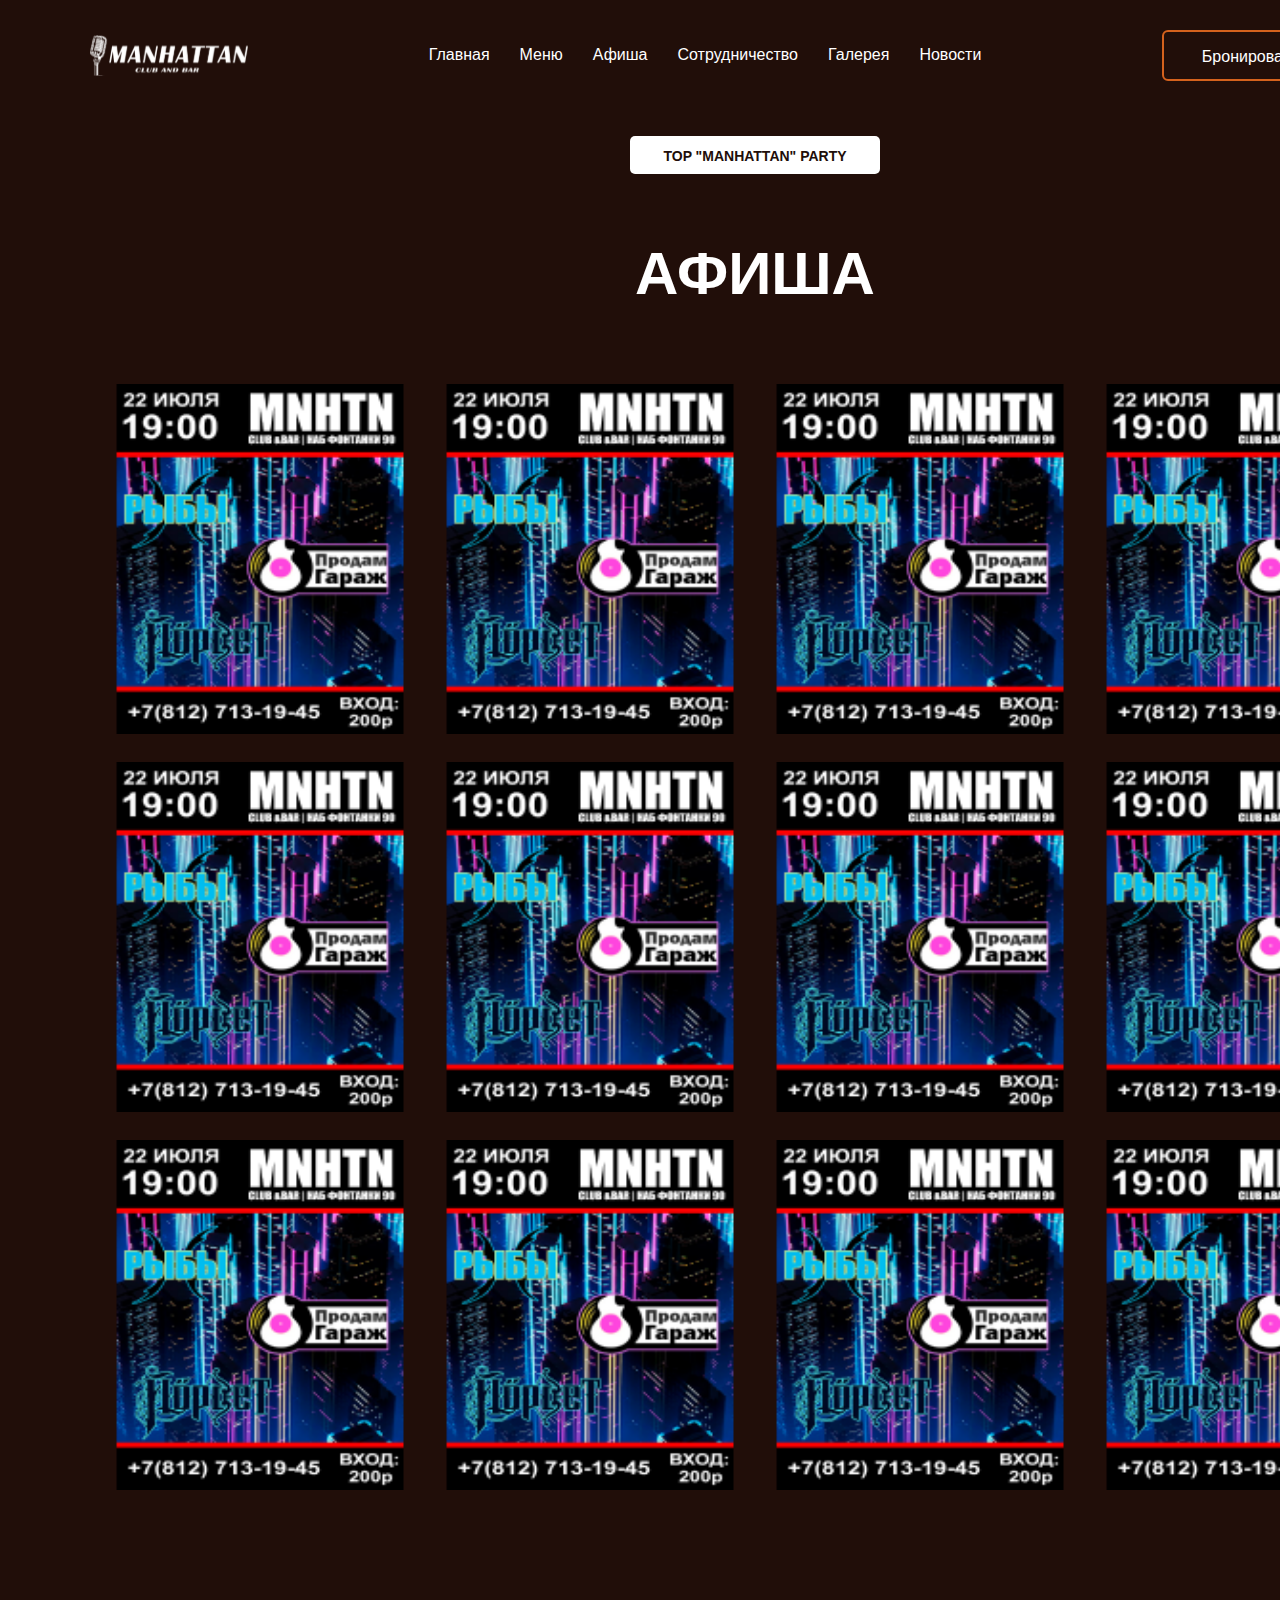
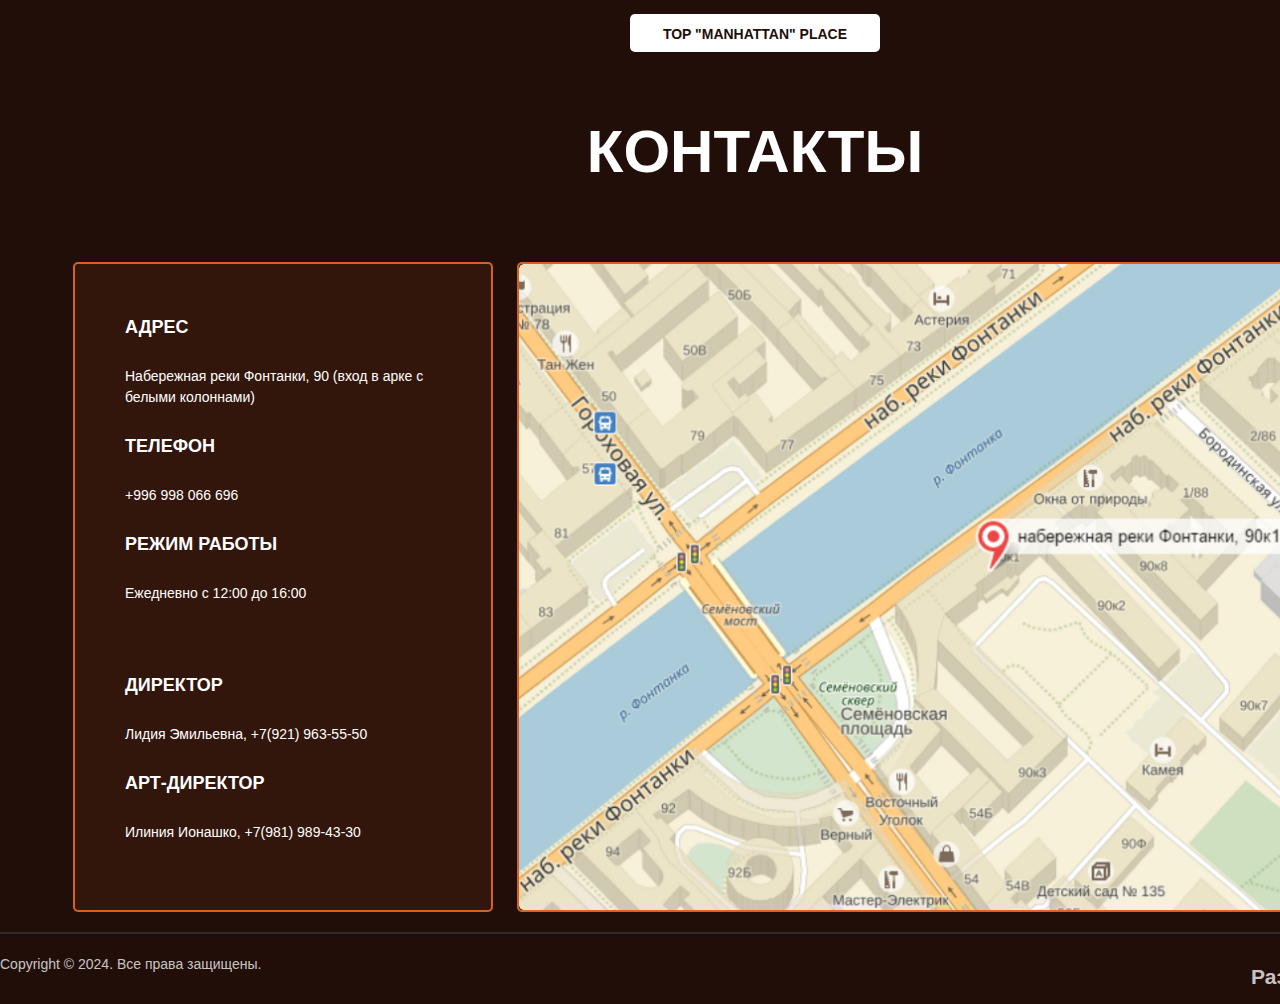
<file: pages/afisha.html>
<!DOCTYPE html>
<html lang="en">
<head>
    <meta charset="UTF-8">
    <title>Афиша</title>
    <link rel="stylesheet" href="../styles/main.css">
    <link rel="stylesheet" href="../core.css">
    <link rel="stylesheet" href="./style/afisha.css">
</head>
<body>
    <div class="container">
<div class="header">
    <img src="../media/logo.svg" alt="logo">
    <div class="header-menu">
        <ul class="menu">
            <li><a href="../index.html">Главная</a></li>
            <li><a href="../pages/menu.html">Меню</a></li>
            <li><a href="../pages/afisha.html">Афиша</a></li>
            <li><a href="../pages/partners.html">Сотрудничество</a></li>
            <li><a href="../pages/Gallery.html">Галерея</a></li>
            <li><a href="../pages/news.html">Новости</a></li>
        </ul>
    </div>
    <a class="security" href="">Бронирование</a>
</div>
    <div class="manhattan">
        <div class="manhattan-text">
            <p>top "manhattan" party</p>
        </div>
    </div>
    <div class="kitchen-text">
        <h2>Афиша</h2>
    </div>

    <div class="afisha">
        <div class="afisha_films">
            <img src="../media/MNHTN.png" alt="" width="306" height="350">
            <div class="date-films">
                <p>15.03.2024 · 15:00</p>
                  <div class="rock">
                <p>Рок в МАНХЭТТЕНЕ</p>
                <div class="buy">
                    <a href="#">550 ₽</a>
                </div>
            </div>
            </div>
        </div>
        <div class="afisha_films">
            <img src="../media/MNHTN.png" alt="" width="306" height="350">
            <div class="date-films">
                <p>15.03.2024 · 15:00</p>
                  <div class="rock">
                <p>Рок в МАНХЭТТЕНЕ</p>
                <div class="buy">
                    <a href="#">550 ₽</a>
                </div>
            </div>
            </div>
        </div>
        <div class="afisha_films">
            <img src="../media/MNHTN.png" alt="" width="306" height="350">
            <div class="date-films">
                <p>15.03.2024 · 15:00</p>
                  <div class="rock">
                <p>Рок в МАНХЭТТЕНЕ</p>
                <div class="buy">
                    <a href="#">550 ₽</a>
                </div>
            </div>
            </div>
        </div>
        <div class="afisha_films">
            <img src="../media/MNHTN.png" alt="" width="306" height="350">
            <div class="date-films">
                <p>15.03.2024 · 15:00</p>
                  <div class="rock">
                <p>Рок в МАНХЭТТЕНЕ</p>
                <div class="buy">
                    <a href="#">550 ₽</a>
                </div>
            </div>
            </div>
        </div>
        <div class="afisha_films">
            <img src="../media/MNHTN.png" alt="" width="306" height="350">
            <div class="date-films">
                <p>15.03.2024 · 15:00</p>
                  <div class="rock">
                <p>Рок в МАНХЭТТЕНЕ</p>
                <div class="buy">
                    <a href="#">550 ₽</a>
                </div>
            </div>
            </div>
        </div>
        <div class="afisha_films">
            <img src="../media/MNHTN.png" alt="" width="306" height="350">
            <div class="date-films">
                <p>15.03.2024 · 15:00</p>
                  <div class="rock">
                <p>Рок в МАНХЭТТЕНЕ</p>
                <div class="buy">
                    <a href="#">550 ₽</a>
                </div>
            </div>
            </div>
        </div>
        <div class="afisha_films">
            <img src="../media/MNHTN.png" alt="" width="306" height="350">
            <div class="date-films">
                <p>15.03.2024 · 15:00</p>
                  <div class="rock">
                <p>Рок в МАНХЭТТЕНЕ</p>
                <div class="buy">
                    <a href="#">550 ₽</a>
                </div>
            </div>
            </div>
        </div>
        <div class="afisha_films">
            <img src="../media/MNHTN.png" alt="" width="306" height="350">
            <div class="date-films">
                <p>15.03.2024 · 15:00</p>
                  <div class="rock">
                <p>Рок в МАНХЭТТЕНЕ</p>
                <div class="buy">
                    <a href="#">550 ₽</a>
                </div>
            </div>
            </div>
        </div>
        <div class="afisha_films">
            <img src="../media/MNHTN.png" alt="" width="306" height="350">
            <div class="date-films">
                <p>15.03.2024 · 15:00</p>
                  <div class="rock">
                <p>Рок в МАНХЭТТЕНЕ</p>
                <div class="buy">
                    <a href="#">550 ₽</a>
                </div>
            </div>
            </div>
        </div>
        <div class="afisha_films">
            <img src="../media/MNHTN.png" alt="" width="306" height="350">
            <div class="date-films">
                <p>15.03.2024 · 15:00</p>
                  <div class="rock">
                <p>Рок в МАНХЭТТЕНЕ</p>
                <div class="buy">
                    <a href="#">550 ₽</a>
                </div>
            </div>
            </div>
        </div>
        <div class="afisha_films">
            <img src="../media/MNHTN.png" alt="" width="306" height="350">
            <div class="date-films">
                <p>15.03.2024 · 15:00</p>
                  <div class="rock">
                <p>Рок в МАНХЭТТЕНЕ</p>
                <div class="buy">
                    <a href="#">550 ₽</a>
                </div>
            </div>
            </div>
        </div>
        <div class="afisha_films">
            <img src="../media/MNHTN.png" alt="" width="306" height="350">
            <div class="date-films">
                <p>15.03.2024 · 15:00</p>
                  <div class="rock">
                <p>Рок в МАНХЭТТЕНЕ</p>
                <div class="buy">
                    <a href="#">550 ₽</a>
                </div>
            </div>
            </div>
        </div>
    </div>
    <footer>
        <div class="manhattan">
            <div class="manhattan-text">
                <p>top "manhattan" place</p>
            </div>
        </div>
        <div class="kitchen-text">
            <h2>Контакты</h2>
        </div>
    <div class="footer-contact">
        <div class="footer-img">
            <img src="../media//map.png" alt="" width="850" height="650">
        </div>
        <div class="footer-info">
            <h2>Адрес</h2>
            <p>Набережная реки Фонтанки, 90 (вход в арке с белыми колоннами)</p>
                <h2>Телефон</h2>
                <p>+996 998 066 696</p>
                    <h2>Режим работы</h2>
                    <p>Ежедневно с 12:00 до 16:00</p>
                    <br>
                        <h2>Директор</h2>
                        <p>Лидия Эмильевна, +7(921) 963-55-50</p>
                        <h2>Арт-директор</h2>
                        <p>Илиния Ионашко, +7(981) 989-43-30</p>
                    </div>
        </div>
    </div>
    <div class="line"></div>
    <div class="copyright">
        <p>Copyright © 2024. Все права защищены.</p>
        <h2>Разработчик:
            <a href='https://t.me/pups_myxa' target="_blank">
                <img src="../media/icons/telegram.png" alt="Telegram" width="30" height="30">
            </a>
            <a href='https://instagram.com/pups_myxa' target="_blank">
                <img src="../media/icons/instagram.png" alt="Telegram" width="30" height="30">
            </a>
            </h2>
    </div>
 </footer>
</div>
</body>
</html>
</file>
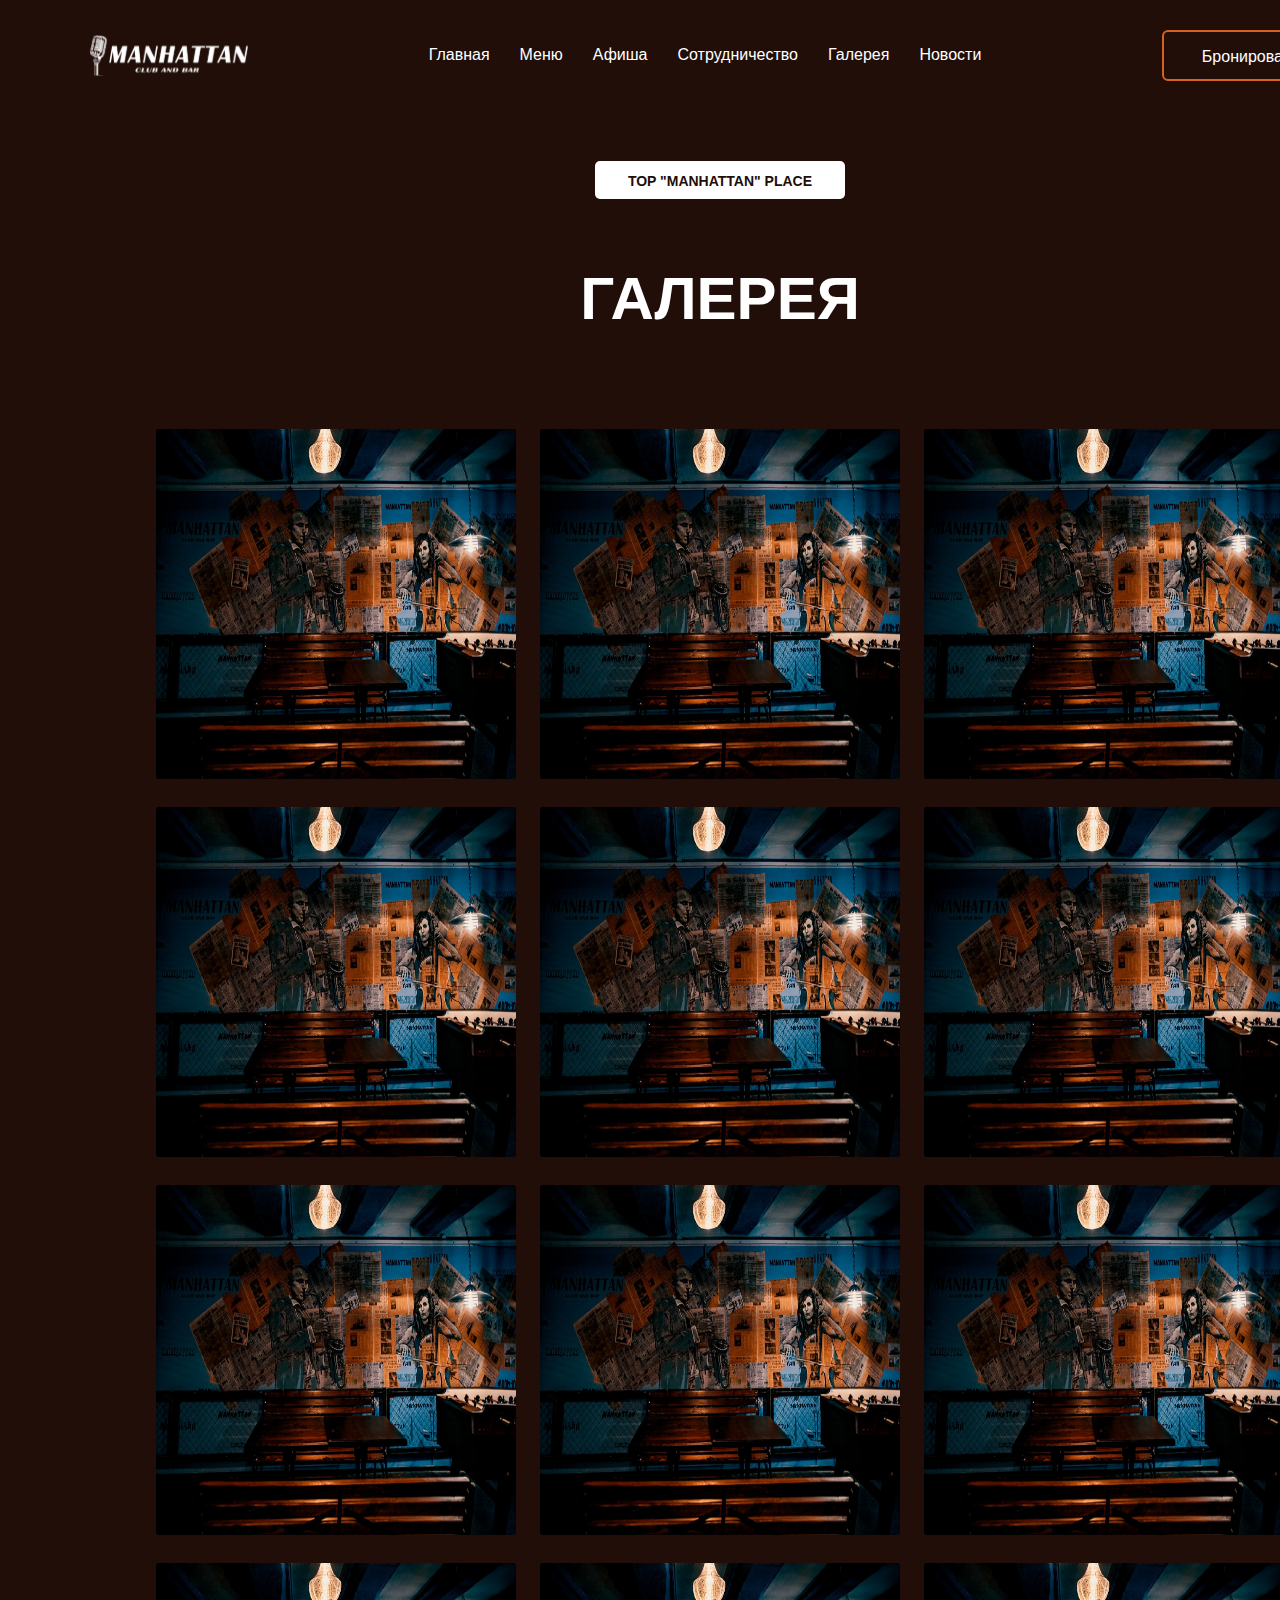
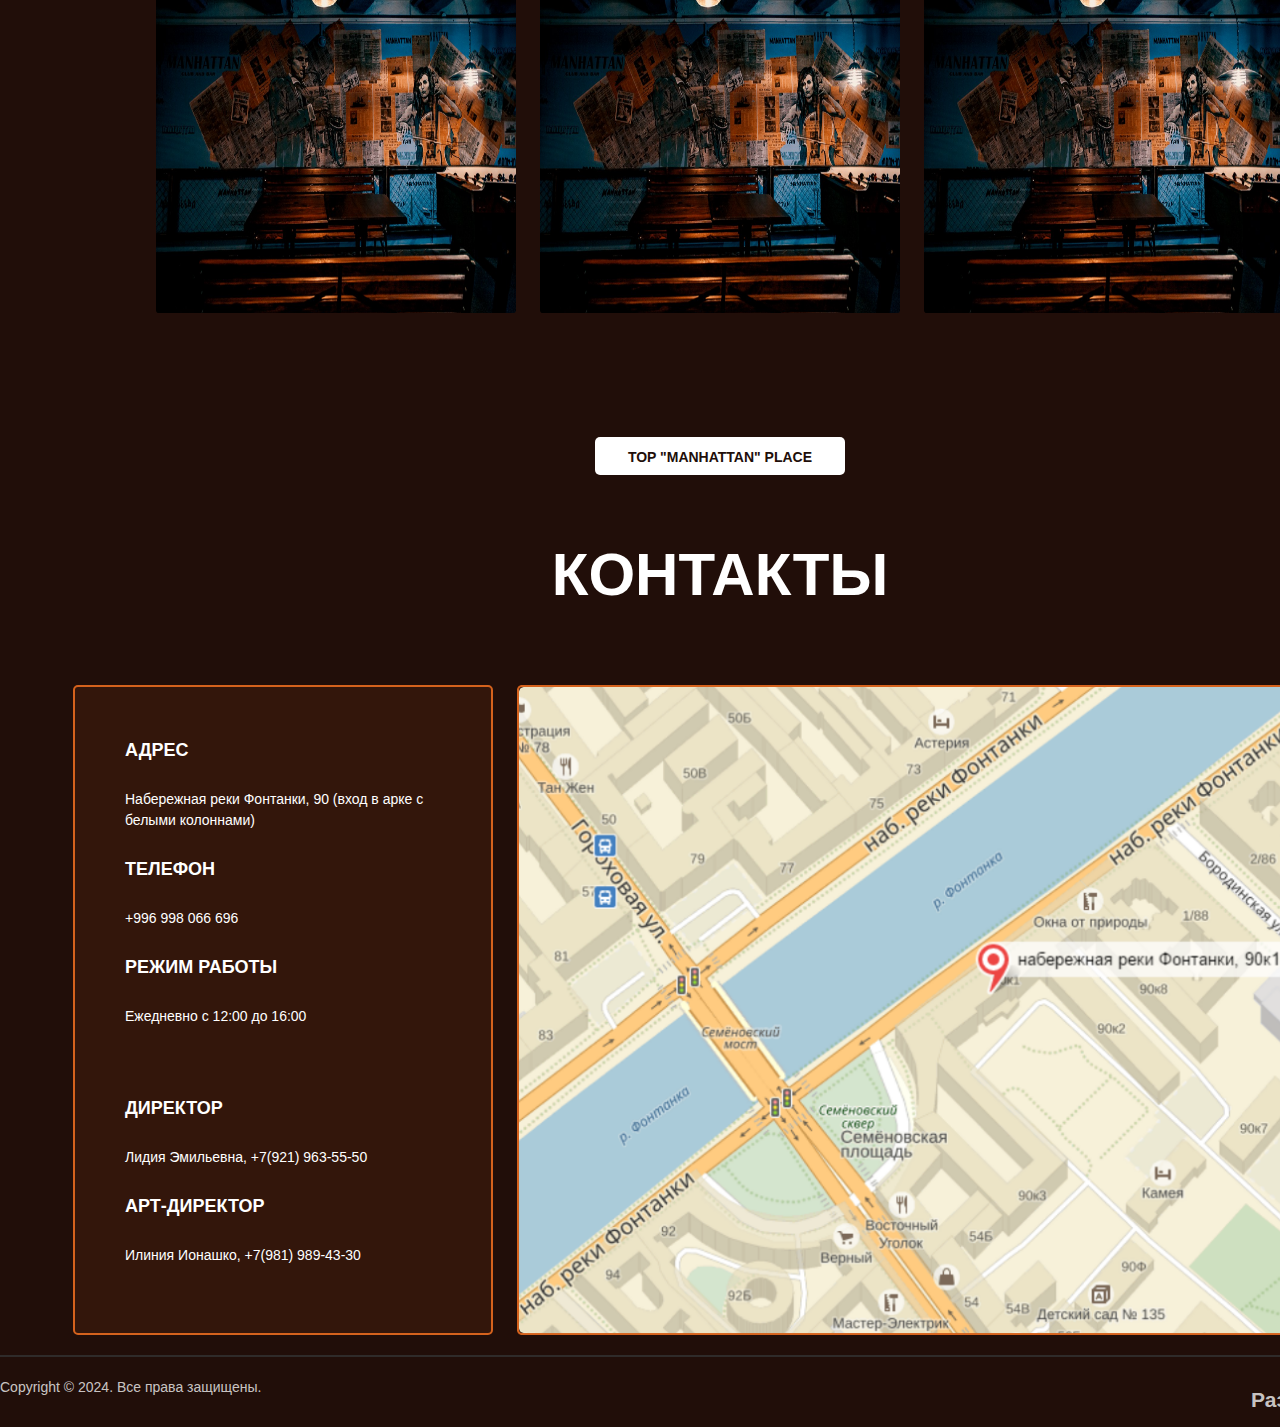
<file: pages/Gallery.html>
<!DOCTYPE html>
<html lang="en">
<head>
    <meta charset="UTF-8">
    <title>Галерея</title>
    <link rel="stylesheet" href="../styles/main.css">
    <link rel="stylesheet" href="../core.css">
    <link rel="stylesheet" href="./style/gallery.css">
</head>
<body>
    <div class="container">
<div class="header">
    <img src="../media/logo.svg" alt="logo">
    <div class="header-menu">
        <ul class="menu">
            <li><a href="../index.html">Главная</a></li>
            <li><a href="../pages/menu.html">Меню</a></li>
            <li><a href="../pages/afisha.html">Афиша</a></li>
            <li><a href="../pages/partners.html">Сотрудничество</a></li>
            <li><a href="../pages/Gallery.html">Галерея</a></li>
            <li><a href="../pages/news.html">Новости</a></li>
        </ul>
    </div>
    <a class="security" href="">Бронирование</a>
</div>
<div class="manhattan">
    <div class="manhattan-text">
        <p>top "manhattan" place</p>
    </div>
</div>
    <div class="kitchen-text">
        <h2>Галерея</h2>
    </div>
    <div class="gallery">
        <div class="gallery_block">
            <div class="image_container">
                <img src="../media/headerImg.png" alt="" width="360" height="350">
                <img class="zoom_image" src="../media/loop.png" alt="">
                <img class="plus_image" src="../media/plus.png" alt="">
            </div>
            <div class="image_container">
                <img src="../media/headerImg.png" alt="" width="360" height="350">
                <img class="zoom_image" src="../media/loop.png" alt="">
                <img class="plus_image" src="../media/plus.png" alt="">
            </div>
            <div class="image_container">
                <img src="../media/headerImg.png" alt="" width="360" height="350">
                <img class="zoom_image" src="../media/loop.png" alt="">
                <img class="plus_image" src="../media/plus.png" alt="">
            </div>
            <div class="image_container">
                <img src="../media/headerImg.png" alt="" width="360" height="350">
                <img class="zoom_image" src="../media/loop.png" alt="">
                <img class="plus_image" src="../media/plus.png" alt="">
            </div>
            <div class="image_container">
                <img src="../media/headerImg.png" alt="" width="360" height="350">
                <img class="zoom_image" src="../media/loop.png" alt="">
                <img class="plus_image" src="../media/plus.png" alt="">
            </div>
            <div class="image_container">
                <img src="../media/headerImg.png" alt="" width="360" height="350">
                <img class="zoom_image" src="../media/loop.png" alt="">
                <img class="plus_image" src="../media/plus.png" alt="">
            </div>
            <div class="image_container">
                <img src="../media/headerImg.png" alt="" width="360" height="350">
                <img class="zoom_image" src="../media/loop.png" alt="">
                <img class="plus_image" src="../media/plus.png" alt="">
            </div>
            <div class="image_container">
                <img src="../media/headerImg.png" alt="" width="360" height="350">
                <img class="zoom_image" src="../media/loop.png" alt="">
                <img class="plus_image" src="../media/plus.png" alt="">
            </div>
            <div class="image_container">
                <img src="../media/headerImg.png" alt="" width="360" height="350">
                <img class="zoom_image" src="../media/loop.png" alt="">
                <img class="plus_image" src="../media/plus.png" alt="">
            </div>
            <div class="image_container">
                <img src="../media/headerImg.png" alt="" width="360" height="350">
                <img class="zoom_image" src="../media/loop.png" alt="">
                <img class="plus_image" src="../media/plus.png" alt="">
            </div>
            <div class="image_container">
                <img src="../media/headerImg.png" alt="" width="360" height="350">
                <img class="zoom_image" src="../media/loop.png" alt="">
                <img class="plus_image" src="../media/plus.png" alt="">
            </div>
            <div class="image_container">
                <img src="../media/headerImg.png" alt="" width="360" height="350">
                <img class="zoom_image" src="../media/loop.png" alt="">
                <img class="plus_image" src="../media/plus.png" alt="">
            </div>
        </div>
    </div>
    <footer>
        <div class="manhattan">
            <div class="manhattan-text">
                <p>top "manhattan" place</p>
            </div>
        </div>
        <div class="kitchen-text">
            <h2>Контакты</h2>
        </div>
    <div class="footer-contact">
        <div class="footer-img">
            <img src="../media//map.png" alt="" width="850" height="650">
        </div>
        <div class="footer-info">
            <h2>Адрес</h2>
            <p>Набережная реки Фонтанки, 90 (вход в арке с белыми колоннами)</p>
                <h2>Телефон</h2>
                <p>+996 998 066 696</p>
                    <h2>Режим работы</h2>
                    <p>Ежедневно с 12:00 до 16:00</p>
                    <br>
                        <h2>Директор</h2>
                        <p>Лидия Эмильевна, +7(921) 963-55-50</p>
                        <h2>Арт-директор</h2>
                        <p>Илиния Ионашко, +7(981) 989-43-30</p>
                    </div>
        </div>
    </div>
    <div class="line"></div>
    <div class="copyright">
        <p>Copyright © 2024. Все права защищены.</p>
        <h2>Разработчик:
            <a href='https://t.me/pups_myxa' target="_blank">
                <img src="../media/icons/telegram.png" alt="Telegram" width="30" height="30">
            </a>
            <a href='https://instagram.com/pups_myxa' target="_blank">
                <img src="../media/icons/instagram.png" alt="Telegram" width="30" height="30">
            </a>
            </h2>
    </div>
 </footer>
</body>
<script src="main.js"></script>
</html>
</file>
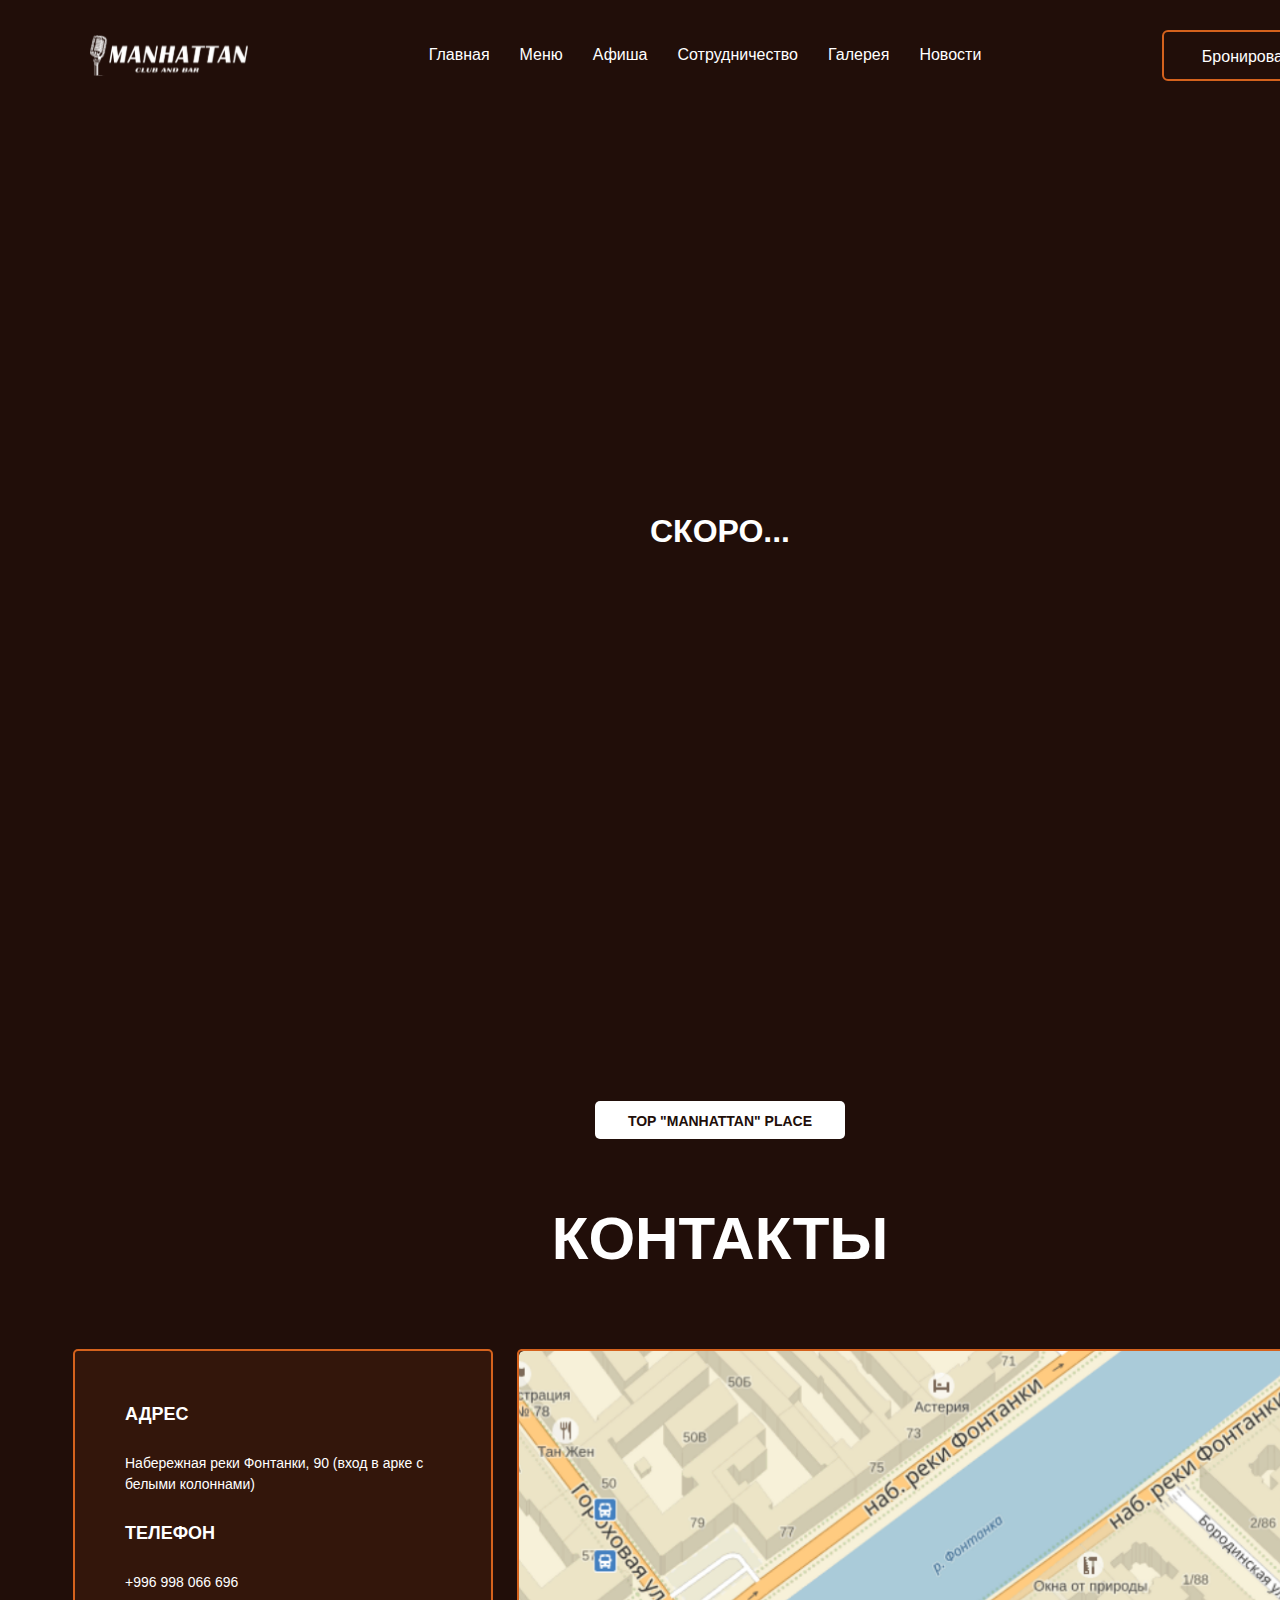
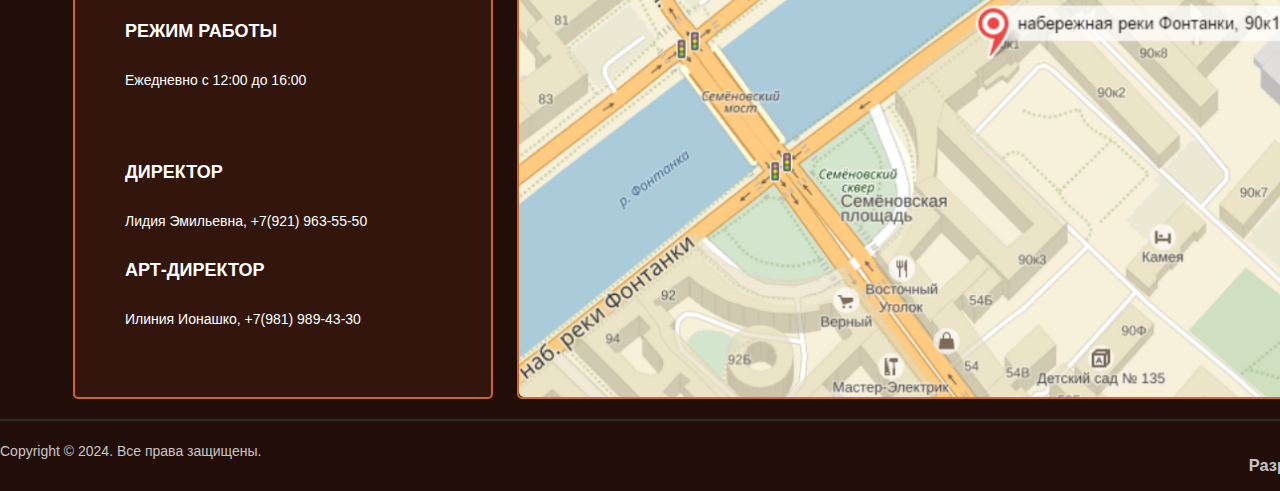
<file: pages/menu.html>
<!DOCTYPE html>
<html lang="en">
<head>
    <meta charset="UTF-8">
    <title>Меню</title>
    <link rel="stylesheet" href="../styles/main.css">
    <link rel="stylesheet" href="../core.css">
</head>
<body>
    <div class="container">
<div class="header">
    <img src="../media/logo.svg" alt="logo">
    <div class="header-menu">
        <ul class="menu">
            <li><a href="../index.html">Главная</a></li>
            <li><a href="../pages/menu.html">Меню</a></li>
            <li><a href="../pages/afisha.html">Афиша</a></li>
            <li><a href="../pages/partners.html">Сотрудничество</a></li>
            <li><a href="../pages/Gallery.html">Галерея</a></li>
            <li><a href="../pages/news.html">Новости</a></li>
        </ul>
    </div>
    <a class="security" href="">Бронирование</a>
</div>
<h1>СКОРО...</h1>
<style>
    h1 {
        color: #fff;
        display: flex;
        justify-content: center;
        align-items: center;
        height: 100vh;
    }
</style>
<footer>
    <div class="manhattan">
        <div class="manhattan-text">
            <p>top "manhattan" place</p>
        </div>
    </div>
    <div class="kitchen-text">
        <h2>Контакты</h2>
    </div>
    <div class="footer-contact">
        <div class="footer-img">
            <img src="../media//map.png" alt="" width="850" height="650">
        </div>
        <div class="footer-info">
            <h2>Адрес</h2>
            <p>Набережная реки Фонтанки, 90 (вход в арке с белыми колоннами)</p>
                <h2>Телефон</h2>
                <p>+996 998 066 696</p>
                    <h2>Режим работы</h2>
                    <p>Ежедневно с 12:00 до 16:00</p>
                    <br>
                        <h2>Директор</h2>
                        <p>Лидия Эмильевна, +7(921) 963-55-50</p>
                        <h2>Арт-директор</h2>
                        <p>Илиния Ионашко, +7(981) 989-43-30</p>
                    </div>
        </div>
    </div>
    <div class="line"></div>
    <div class="copyright">
        <p>Copyright © 2024. Все права защищены.</p>
        <h3>Разработано:<a href="https://t.me/pups_myxa">pups_myxa</a></h3>
    </div>
 </footer>
</div>
</body>
</html>
</file>
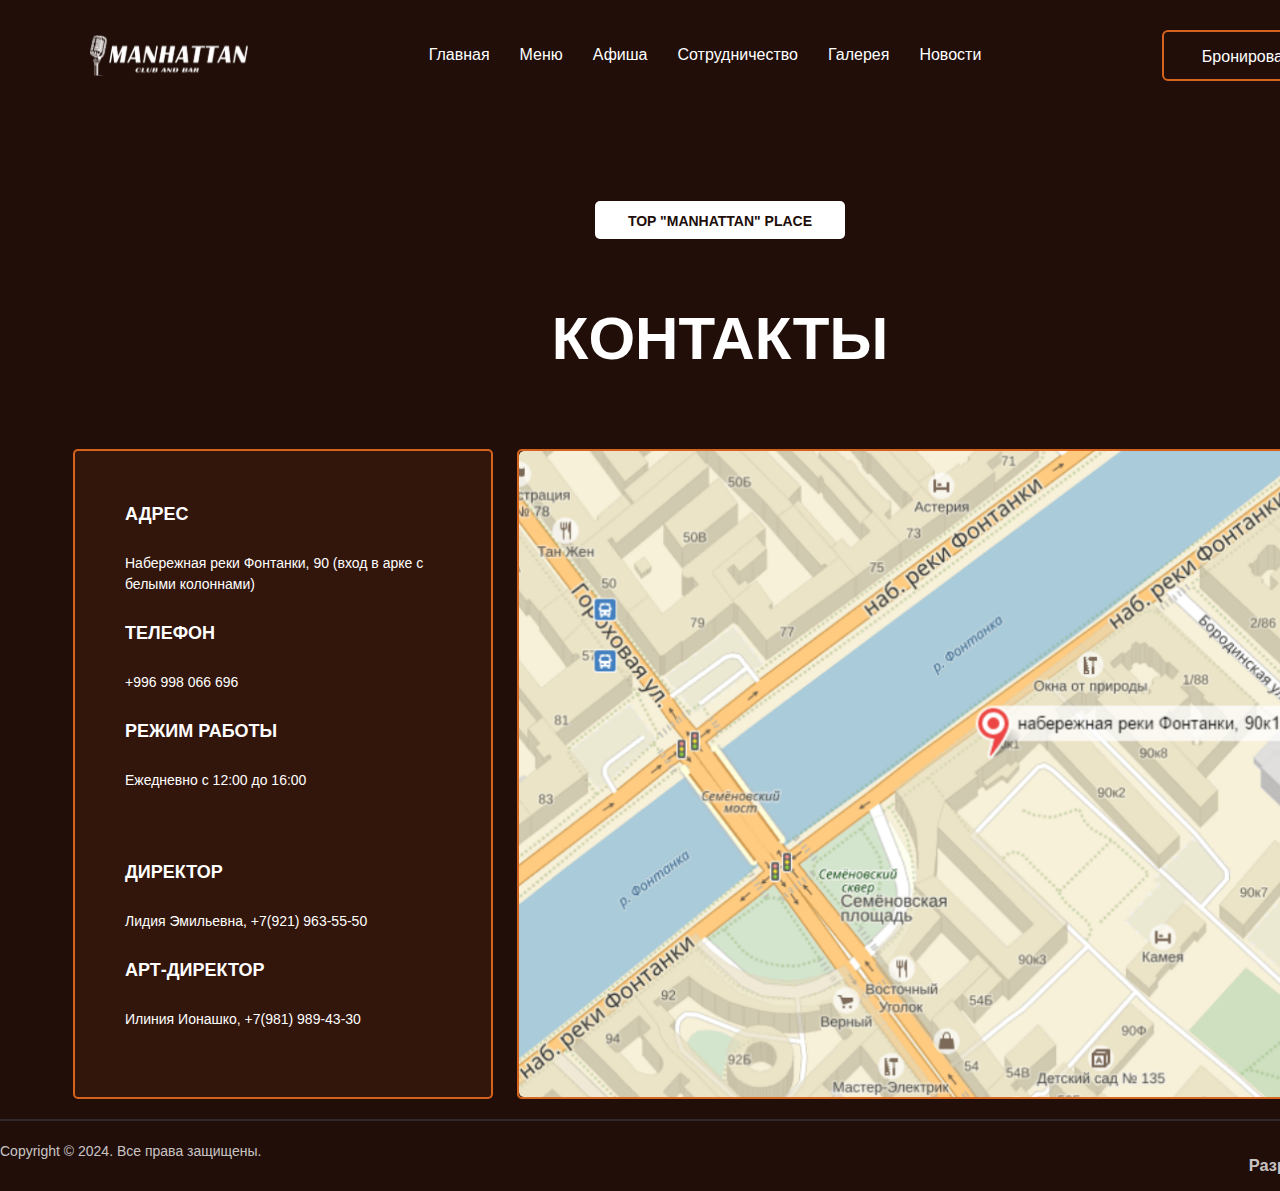
<file: pages/news.html>
<!DOCTYPE html>
<html lang="en">
<head>
    <meta charset="UTF-8">
    <title>Новости</title>
    <link rel="stylesheet" href="../styles/main.css">
    <link rel="stylesheet" href="../core.css">
</head>
<body>
    <div class="container">
<div class="header">
    <img src="../media/logo.svg" alt="logo">
    <div class="header-menu">
        <ul class="menu">
            <li><a href="../index.html">Главная</a></li>
            <li><a href="../pages/menu.html">Меню</a></li>
            <li><a href="../pages/afisha.html">Афиша</a></li>
            <li><a href="../pages/partners.html">Сотрудничество</a></li>
            <li><a href="../pages/Gallery.html">Галерея</a></li>
            <li><a href="../pages/news.html">Новости</a></li>
        </ul>
    </div>
    <a class="security" href="">Бронирование</a>
</div>

<footer>
    <div class="manhattan">
        <div class="manhattan-text">
            <p>top "manhattan" place</p>
        </div>
    </div>
    <div class="kitchen-text">
        <h2>Контакты</h2>
    </div>
    <div class="footer-contact">
        <div class="footer-img">
            <img src="../media//map.png" alt="" width="850" height="650">
        </div>
        <div class="footer-info">
            <h2>Адрес</h2>
            <p>Набережная реки Фонтанки, 90 (вход в арке с белыми колоннами)</p>
                <h2>Телефон</h2>
                <p>+996 998 066 696</p>
                    <h2>Режим работы</h2>
                    <p>Ежедневно с 12:00 до 16:00</p>
                    <br>
                        <h2>Директор</h2>
                        <p>Лидия Эмильевна, +7(921) 963-55-50</p>
                        <h2>Арт-директор</h2>
                        <p>Илиния Ионашко, +7(981) 989-43-30</p>
                    </div>
        </div>
    </div>
    <div class="line"></div>
    <div class="copyright">
        <p>Copyright © 2024. Все права защищены.</p>
        <h3>Разработано:<a href="https://t.me/pups_myxa">pups_myxa</a></h3>
    </div>
 </footer>
</div>
</body>
</html>
</file>
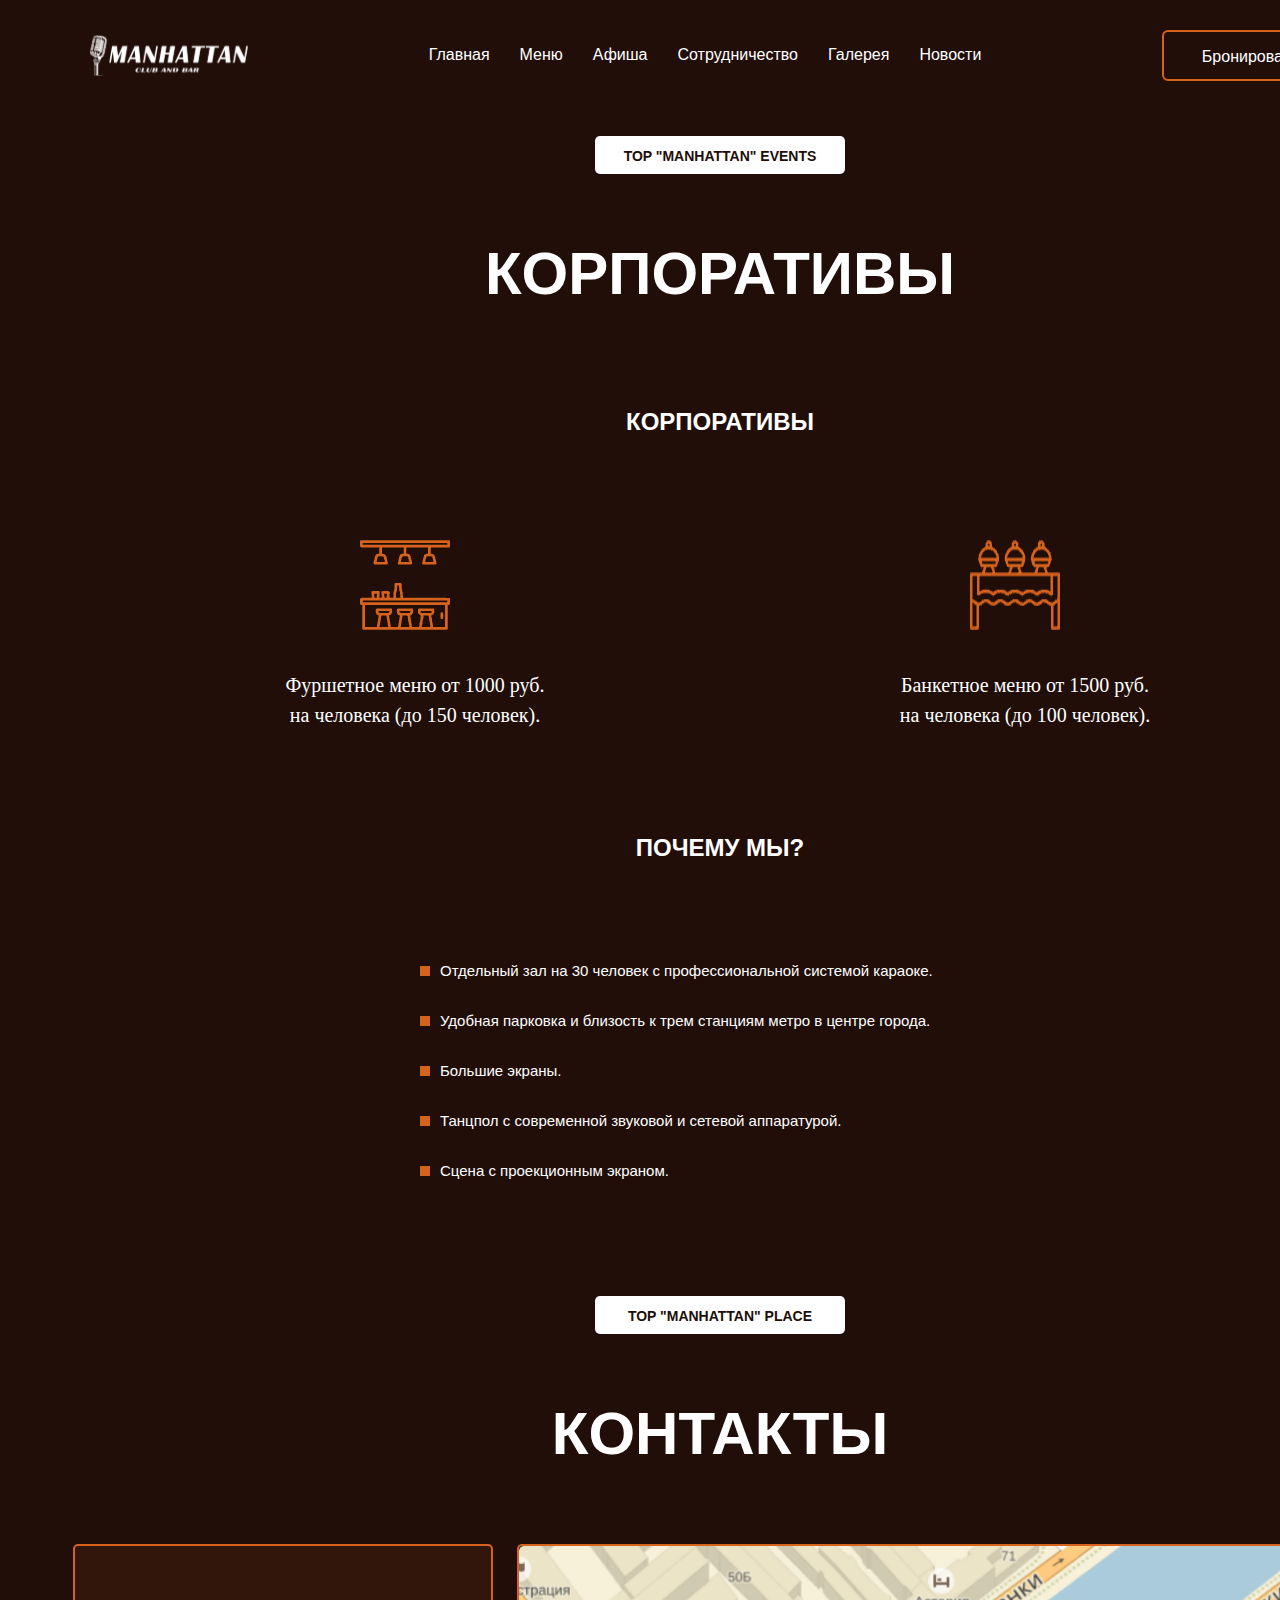
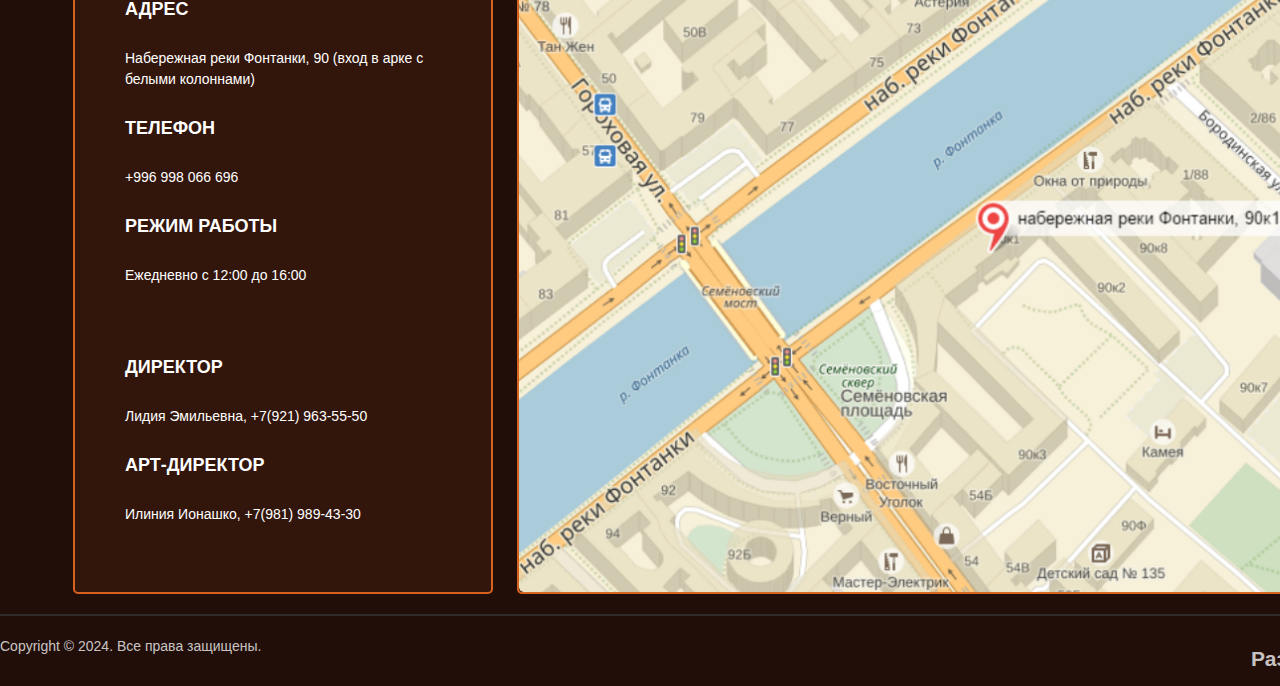
<file: pages/partners.html>
<!DOCTYPE html>
<html lang="en">
<head>
    <meta charset="UTF-8">
    <title>Сотрудничество</title>
    <link rel="stylesheet" href="../styles/main.css">
    <link rel="stylesheet" href="../core.css">
    <link rel="stylesheet" href="./style/partners.css">
</head>
<body>
    <div class="container">
<div class="header">
    <img src="../media/logo.svg" alt="logo">
    <div class="header-menu">
        <ul class="menu">
            <li><a href="../index.html">Главная</a></li>
            <li><a href="../pages/menu.html">Меню</a></li>
            <li><a href="../pages/afisha.html">Афиша</a></li>
            <li><a href="../pages/partners.html">Сотрудничество</a></li>
            <li><a href="../pages/Gallery.html">Галерея</a></li>
            <li><a href="../pages/news.html">Новости</a></li>
        </ul>
    </div>
    <a class="security" href="">Бронирование</a>
</div>
    <div class="manhattan">
        <div class="manhattan-text">
            <p>top "manhattan" events</p>
        </div>
    </div>
    <div class="kitchen-text">
        <h2>Корпоративы</h2>
    </div>
    <div class="corporative">
        <h2>Корпоративы</h2>
        <div class="corporative-block">
            <div class="corporative_furshet">
                <img src="../media/menuTracer.png" alt="" width="90" height="90">
                <p>Фуршетное меню от 1000 руб. на человека (до 150 человек).</p>
            </div>
            <div class="corporative_furshet">
                <img src="../media/banketMenu.png" alt="" width="90" height="90">
                <p>Банкетное меню от 1500 руб. на человека (до 100 человек). </p>
            </div>
        </div>
        <div class="why_us">
            <h2>Почему мы?</h2>
        </div>
        <div class="why_us_info">
            <ul>
                <li>Отдельный зал на 30 человек с профессиональной системой караоке.</li>
                <li>Удобная парковка и близость к трем станциям метро в центре города.</li>
                <li>Большие экраны.</li>
                <li>Танцпол с современной звуковой и сетевой аппаратурой.</li>
                <li>Сцена с проекционным экраном.</li>
            </ul>
        </div>
    </div>
<footer>
    <div class="manhattan">
        <div class="manhattan-text">
            <p>top "manhattan" place</p>
        </div>
    </div>
    <div class="kitchen-text">
        <h2>Контакты</h2>
    </div>
    <div class="footer-contact">
        <div class="footer-img">
            <img src="../media//map.png" alt="" width="850" height="650">
        </div>
        <div class="footer-info">
            <h2>Адрес</h2>
            <p>Набережная реки Фонтанки, 90 (вход в арке с белыми колоннами)</p>
                <h2>Телефон</h2>
                <p>+996 998 066 696</p>
                    <h2>Режим работы</h2>
                    <p>Ежедневно с 12:00 до 16:00</p>
                    <br>
                        <h2>Директор</h2>
                        <p>Лидия Эмильевна, +7(921) 963-55-50</p>
                        <h2>Арт-директор</h2>
                        <p>Илиния Ионашко, +7(981) 989-43-30</p>
                    </div>
        </div>
    </div>
    <div class="line"></div>
    <div class="copyright">
        <p>Copyright © 2024. Все права защищены.</p>
        <h2>Разработчик:
            <a href='https://t.me/pups_myxa' target="_blank">
                <img src="../media/icons/telegram.png" alt="Telegram" width="30" height="30">
            </a>
            <a href='https://instagram.com/pups_myxa' target="_blank">
                <img src="../media/icons/instagram.png" alt="Telegram" width="30" height="30">
            </a>
            </h2>
    </div>
 </footer>
</div>
</body>
</html>
</file>
<file: styles/main.css>
\* {
    margin: 0;
    padding: 0;
    box-sizing: border-box;
}

body {
    background: #210E09;
}

.header {
    display: flex;
    justify-content: space-around;
    padding-top: 30px;
}

.menu {
    display: flex;
    justify-content: center;
    gap: 30px;
}
@media (max-width: 500px) {
    .menu {
        display: none;
        gap: 10px;
    }
}

.menu a:hover {
    color: #D5621D;
}

.security {
    width: 188px;
    height: 51px;
    border-radius: 6px;
    border: 2px solid #D5621D;
    text-align: center;
}

.banner-img {
    background-image: url('../media/headerImg.png');
    background-size: cover;
    background-repeat: no-repeat;
    width: 856px;
    height: 540px;
}

.banner {
    margin-top: 53px;
    display: flex;
    gap: 24px;
    position: relative;
    margin-left: 70px;
}

.banner-option a {
    font-size: 16px;
    font-weight: 700;
    line-height: 21px;
    width: 250px;
    height: 50px;
    background: rgba(213, 112, 52, 0.05);
    text-align: center;
    padding-top: 15px;
    display: flex;
    flex-direction: row;
}

.banner-option {
    width: 416px;
    background: rgba(213, 98, 29, 0.1);
    display: flex;
    flex-direction: column;
    gap: 20px;
    border-radius: 5px;
}
.banner-link a {
    display: block;
    border-radius: 5px;
    text-transform: uppercase;
}
.banner-link {
    display: flex;
    gap: 10px;
}

.soon-films {
    display: flex;
    flex-wrap: wrap;
    width: 416px;
    justify-content: center;
    padding-top: 20px;
    gap: 26px;
}

.banner-img h2 {
    background-color: #fff;
    width: 154px;
    height: 44px;
    border-radius: 5px;
    position: absolute;
    top: 301px;
    left: 60px;
    text-align: center;
    padding-top: 10px;
}

.banner-img h1 {
    color: #ffffff;
    width: 540px;
    position: absolute;
    top: 375px;
    left: 30px;
    font-size: 60px;
    line-height: 70px;
    font-weight: 800;
}

.banner-link a:hover {
    background-color: rgba(215, 105, 38, 0.16);
}

.soon-films img {
    transition: .5s;
}

.soon-films img:hover {
    transform: scale(1.1);
}

.food {
    position: absolute;
    width: 1200;
    height: 983px;
    left: 312px;
    right: 312px;
    top: 796px;
    bottom: 2971px;
    text-align: center;
}

.food h2 {
    width: 244px;
    height: 45px;
    background-color: #fff;
    border-radius: 5px;
    padding: 15px 28px;
    font-weight: 700;
    font-size: 14px;
    line-height: 21px;
    text-transform: uppercase;
}

.security:active {
    background-color: rgba(213, 98, 29, 0.68);
    color: green;
}

.kitchen {
    margin-top: 120px;
    margin-left: 70px;
}

.manhattan {
    display: flex;
    justify-content: center;
}

.manhattan-text {
    display: flex;
    flex-direction: row;
    justify-content: center;
    align-items: center;
    padding: 10px 20px 7px 20px;
    border-radius: 5px;
    background: rgb(255, 255, 255);
    width: 250px;
}

.manhattan-text p {
    color: rgb(33, 14, 9);
    font-family: Gotham Pro, sans-serif;
    font-size: 14px;
    font-weight: 700;
    line-height: 150%;
    letter-spacing: 5%;
    text-align: center;
    text-transform: uppercase;
}
.kitchen-text {
    margin-top: 70px;
    color: rgb(255, 255, 255);
    font-family: Gotham Pro, sans-serif;
    font-size: 40px;
    font-weight: 400;
    line-height: 150%;
    letter-spacing: 5%;
    text-align: center;
    text-transform: uppercase;
}

.card-info {
    display: flex;
    flex-direction: column;
    gap: 5px;
    flex-wrap: wrap;
}

.card-info h3 {
    color: rgb(255, 255, 255);
    font-family: Gotham Pro, sans-serif;
    font-size: 18px;
    font-weight: 700;
    line-height: 150%;
    letter-spacing: 5%;
    text-align: left;
    text-transform: uppercase;
}

.card-info span {
    color: rgb(213, 98, 29);
    font-family: Stolzl;
    font-size: 14px;
    font-weight: 400;
    line-height: 150%;
    letter-spacing: 0%;
    text-align: left;
}

.card-info p {
    color: rgb(255, 255, 255);
    font-family: Stolzl, sans-serif;
    font-size: 14px;
    font-weight: 400;
    line-height: 150%;
    letter-spacing: 0%;
    text-align: left;
    width: 351px;
}

.kitchen-menu {
    display: flex;
    width: 100%;
    flex-wrap: wrap;
    gap: 104px;
    justify-content: center;
    align-items: center;
    margin-top: 80px;
}

.kitchen-card {
    display: flex;
    gap: 25px;
}

.button-text {
    display: flex;
    gap: 130px;
}

.button-text a {
    box-sizing: border-box;
    border: 2px solid rgb(213, 98, 29);
    border-radius: 5px;
    display: flex;
    flex-direction: row;
    justify-content: center;
    align-items: center;
    padding: 10px 20px 7px 20px;
    background-color: rgba(213, 99, 29, 0.046);
    color: rgb(255, 255, 255);
    font-family: Gotham Pro, sans-serif;
    font-size: 14px;
    font-weight: 700;
    line-height: 150%;
    letter-spacing: 5%;
    text-align: center;
    text-transform: uppercase;
    transition: .3s;
}

.all-menu {
    margin-top: 100px;
    display: flex;
    justify-content: center;
}

.all-menu button {
    display: flex;
    flex-direction: row;
    justify-content: center;
    align-items: center;
    padding: 15px 30px 15px 30px;
    border-radius: 5px;
    background: rgba(213, 99, 29, 0.037);
    color: rgb(255, 255, 255);
    font-family: Gotham Pro, sans-serif;
    font-size: 18px;
    font-weight: 700;
    line-height: 150%;
    letter-spacing: 5%;
    text-align: center;
    text-transform: uppercase;
    border: 1px solid #D5621D;
    transition: .3s;
}


.button-text a:hover,
.all-menu button:hover {
    background-color: #D5621D;
    transform: scale(1.1);
}

.button-text a:active,
.all-menu button:active {
    transform: scale(1.1);
}

footer {
    margin-top: 120px;
}
.footer-info-adress {
    color: #fff;
}

.footer-img {
    display: flex;
    justify-content: center;
}

.footer-contact {
    display: flex;
    justify-content: center;
    flex-direction: row-reverse;
    margin-top: 80px;
    gap: 24px;
    
}

.footer-info {
    display: flex;
    flex-direction: column;
    padding: 50px;
    gap: 25px;
    height: 650px;
    box-sizing: border-box;
    border: 2px solid rgb(213, 98, 29);
    border-radius: 5px;
    background: rgba(213, 98, 29, 0.1);
}

.footer-info h2 {
    color: rgb(255, 255, 255);
    font-family: Gotham Pro, sans-serif;
    font-size: 18px;
    font-weight: 700;
    line-height: 150%;
    letter-spacing: 5%;
    text-align: left;
    text-transform: uppercase;
}

.footer-info p {
    width: 316px;
    color: rgb(255, 255, 255);
    font-family: Stolzl, sans-serif;
    font-size: 14px;
    font-weight: 400;
    line-height: 150%;
    letter-spacing: 0%;
    text-align: left;
}

.line {
    width: 1500px;
    margin: 20px auto;
    background-color: #333333c6;
    height: 2px;
}

.copyright {
    margin-top: 20px;
    display: flex;
    width: 1440px;
    justify-content: space-between;
    color: rgba(255, 255, 255, 0.767);
    font-family: Stolzlm, sans-serif;
    font-size: 14px;
    font-weight: 400;
    line-height: 150%;
    letter-spacing: 0%;
    text-align: center;
    }
    .copyright img {
        margin: -5px;
        padding: 6px;
        transition: .3s;
    }

    .copyright img:hover {
        transform: scale(1.2);
    }

.banknot {
    margin-top: 150px;
    display: flex;
    justify-content: space-evenly;
}

.tourists h3,
.events h3 {
    color: rgb(255, 255, 255);
    font-family: Stolzl, sans-serif;
    font-size: 14px;
    width: 376px;
    font-weight: 400;
    line-height: 150%;
    letter-spacing: 0%;
    text-align: center;
    margin-top: 35px;
}

.events {
    display: flex;
    flex-direction: column;;
}

.events button,
.tourists button {
    margin: 35px auto;
    display: flex;
    flex-direction: row;
    justify-content: center;
    align-items: center;
    padding: 15px 30px 15px 30px;
    border-radius: 5px;
    background: rgba(213, 99, 29, 0.037);
    color: rgb(255, 255, 255);
    font-family: Gotham Pro, sans-serif;
    font-size: 18px;
    font-weight: 700;
    line-height: 150%;
    letter-spacing: 5%;
    text-align: center;
    text-transform: uppercase;
    border: 1px solid #D5621D;
    transition: .3s;
}

.events button:hover,
.tourists button:hover {
    background-color: #D5621D;
}

.events button:active,
.tourists button:active {
    transform: scale(1.1);
}

.techRider {
    margin: 150px 40px;
}

.loudspaker {
    display: flex;
    gap: 10px;
    width: 526px;
    flex-direction: column;
    align-items: flex-start;
    justify-content: center;
    padding: 20px 40px;
    border-radius: 5px;
    background: rgb(213, 98, 29);
    align-self: stretch;
    position: relative;
}
.loudspaker img {
    position: absolute;
    top: 30px;
    left: 450px;
}


.loudspaker ul {
    color: rgb(255, 255, 255);
    font-family: Stolzl,sans-serif;
    font-size: 14px;
    font-weight: 400;
    line-height: 35px;
    text-align: left;
    padding-left: 20px;
}

.techrider-block {
    position: relative;
    display: flex;
    flex-wrap: wrap;
    flex-direction: column;
    margin-top: 80px;
    gap: 15px;
    padding-left: 100px;
    align-items: flex-start;
}

.techrider-block h2 {
    color: rgb(255, 255, 255);
    font-family: Gotham Pro, sans-serif;
    font-size: 25px;
    font-weight: 700;
    line-height: 150%;
    text-transform: uppercase;
}

.loudspaker-option {
    display: flex;
    flex-direction: column;
    gap: 20px;
}

.loudspaker-option-menu {
    background: rgba(213, 99, 29, 0.078);
    text-transform: uppercase;
    width: 526px;
    height: 67px;
    border-radius: 5px;
    display: flex;
    align-items: center;
    padding-left: 40px;
}



.loudspaker-option-menu img {
    position: absolute;
    left: 565px;
    transition: .3s;
    cursor: pointer;
}

.loudspaker-option-menu img:hover {
    transform: scale(1.2);
}

.sound_engineers {
    position: absolute;
    left: 890px;
    display: flex;
    flex-wrap: wrap;
    gap: 24px;
}

.sound_engineers h2 {
    width: 415px;
    color: rgb(255, 255, 255);
    font-family: Gotham Pro, sans-serif;
    font-size: 32px;
    font-weight: 600;
    line-height: 150%;
    letter-spacing: 5%;
    text-align: center;
    text-transform: uppercase;
}

.engineers_info {
    margin-top: 50px;
}

.engineers_info p {
    width: 120px;
    color: rgb(255, 255, 255);
    font-family: Gotham Pro,sans-serif;
    font-size: 15px;
    font-weight: 700;
    line-height: 150%;
    letter-spacing: 5%;
    text-align: center;
    text-transform: uppercase;
    margin-top: 30px;
    margin-left: 30px;
}

.social_icon {
    display: flex;
    margin-top: 25px;
    margin-left: 45px;
    gap: 25px;
}

.social_icon a {
    border-radius: 5px;
    width: 40px;
    height: 40px;
    border: 2px solid #D5621D;
    display: flex;
    align-items: center;
    justify-content: center;
    transition: .5s;
}

.social_icon a:hover {
    filter: brightness(60%);
    box-shadow: 0 0 10px white;
    width: 100%;
}
</file>
<file: core.css>
* {
    padding: 0;
    margin: 0;
    box-sizing: border-box;
}

.header img:hover {
    filter: brightness(50%);
}
.menu li {
    list-style: none;
}

.container {
    width: 1440px;
}

a {
    text-decoration: none;
    color: #FFFFFF;
    font-size: 16px;
    line-height: 50px;
    font-weight: 400;
    font-family: Gotham pro, sans-serif;
    transition: .2s;
}

h1, h2, h3, p, a {
    font-family: "Gotham pro", sans-serif;

}

.header img {
    cursor: pointer;
}
</file>
<file: pages/style/afisha.css>
.manhattan {
    margin-top: 55px;
    margin-left: 70px;
}

.kitchen-text {
    margin-left: 70px;
}

.afisha {
    margin-top: 80px;
    display: flex;
    flex-wrap: wrap;
    justify-content: center;
    gap: 24px;
    margin-left: 70px;
}

.afisha_films {
    position: relative;
    display: inline-block;
}

.afisha_films img {
    transition: opacity 0.5s;
}

.afisha_films:hover img {
    opacity: 0.5;
    filter: brightness(30%);
}

.date-films, .rock, .buy {
    position: absolute;
    top: calc(50% + 20px);
    left: 40%;
    transform: translate(-50%, -50%);
    opacity: 0;
    transition: opacity 0.5s;
}

.afisha_films:hover .date-films,
.afisha_films:hover .rock,
.afisha_films:hover .buy {
    opacity: 1;
}

.date-films {
    background-color: rgb(213,98,29);
    width: 174px;
    height: 35px;
    border-radius: 5px;
    color: white;
    font-size: 16px;
    font-weight: 600;
    display: flex;
    align-items: center;
    justify-content: center;
}

.rock {
    margin-top: 30px;
    width: 236px;
    margin-left: 50px;
    color: rgb(255, 255, 255);
    font-family: Gotham Pro, sans-serif;
    font-size: 18px;
    font-weight: 700;
    line-height: 150%;
    text-transform: uppercase;
}

.buy a {
    position: absolute;
    width: 84px;
    height: 38px;
    top: 15px;
    right: 10px;
    border: 3px solid rgb(213,98,29);
    border-radius: 5px;
    background-color: rgba(213, 99, 29, 0);
    color: rgb(255, 255, 255);
    font-family: Gotham Pro, sans-serif;
    font-size: 14px;
    font-weight: 700;
    line-height: 150%;
    display: flex;
    align-items: center;
    justify-content: center;
    text-transform: uppercase;
}
</file>
<file: pages/style/gallery.css>
.manhattan {
    margin-top: 80px;
}

.gallery {
    margin-top: 100px;
}

.gallery_block {
    display: flex;
    flex-wrap: wrap;
    gap: 24px;
    justify-content: center;
}

.image_container {
    position: relative;
    display: inline-block;
    overflow: hidden; 
}

.image_container img {
    transition: .3s;
}

.zoom_image {
    position: absolute;
    top: 50%;
    left: 50%;
    transform: translate(-50%, -50%);
    opacity: 0;
    transition: opacity 0.3s ease-in-out;
}

.image_container:hover .zoom_image {
    opacity: 0.8; 
}

.image_container img:hover {
    filter: brightness(20%);
}

.zoom_image:hover {
    cursor: pointer;
}

.plus_image {
    display: none;
    position: absolute;
    top: 172px;
    left: 176px;
    transform: translate(-50%, -50%);
}

.image_container:hover .plus_image, .zoom_image {
    display: block;
}
</file>
<file: pages/style/partners.css>
.manhattan {
    margin-top: 55px;
}

.corporative h2 {
    margin-top: 100px;
    color: rgb(255, 255, 255);
    font-family: Gotham Pro, sans-serif;
    font-size: 24px;
    font-weight: 700;
    line-height: 150%;
    text-align: center;
    text-transform: uppercase;
}

.corporative-block {
    margin-top: 100px;
    display: flex;
    justify-content: center;
    gap: 350px;
    
}
.corporative_furshet {
    display: flex;
    gap: 40px;
    flex-direction: column;
}

.corporative_furshet img {
    margin-left: 75px;
}

.corporative_furshet p {
    width: 260px;
    color: rgb(255, 255, 255);
    font-family: Stolzl;
    font-size: 20px;
    font-weight: 400;
    line-height: 150%;
    text-align: center;
}

.why_us_info {
    display: flex;
    flex-direction: column;
    gap: 30px;
    margin: 60px auto;
}

.why_us_info li {
    color: rgb(255, 255, 255);
    font-family: sans-serif;
    font-size: 15px;
    font-weight: 300;
    line-height: 10px;
    list-style-type: none;
    margin-left: 270px;
    text-indent: 150px;
    text-align: left;
}

.why_us_info li::before {
    content: ''; 
    display: inline-block;
    width: 10px;
    height: 10px; 
    background-color: rgb(213, 98, 29); 
    margin-right: 10px; 
    margin-top: 40px;
}
</file>
